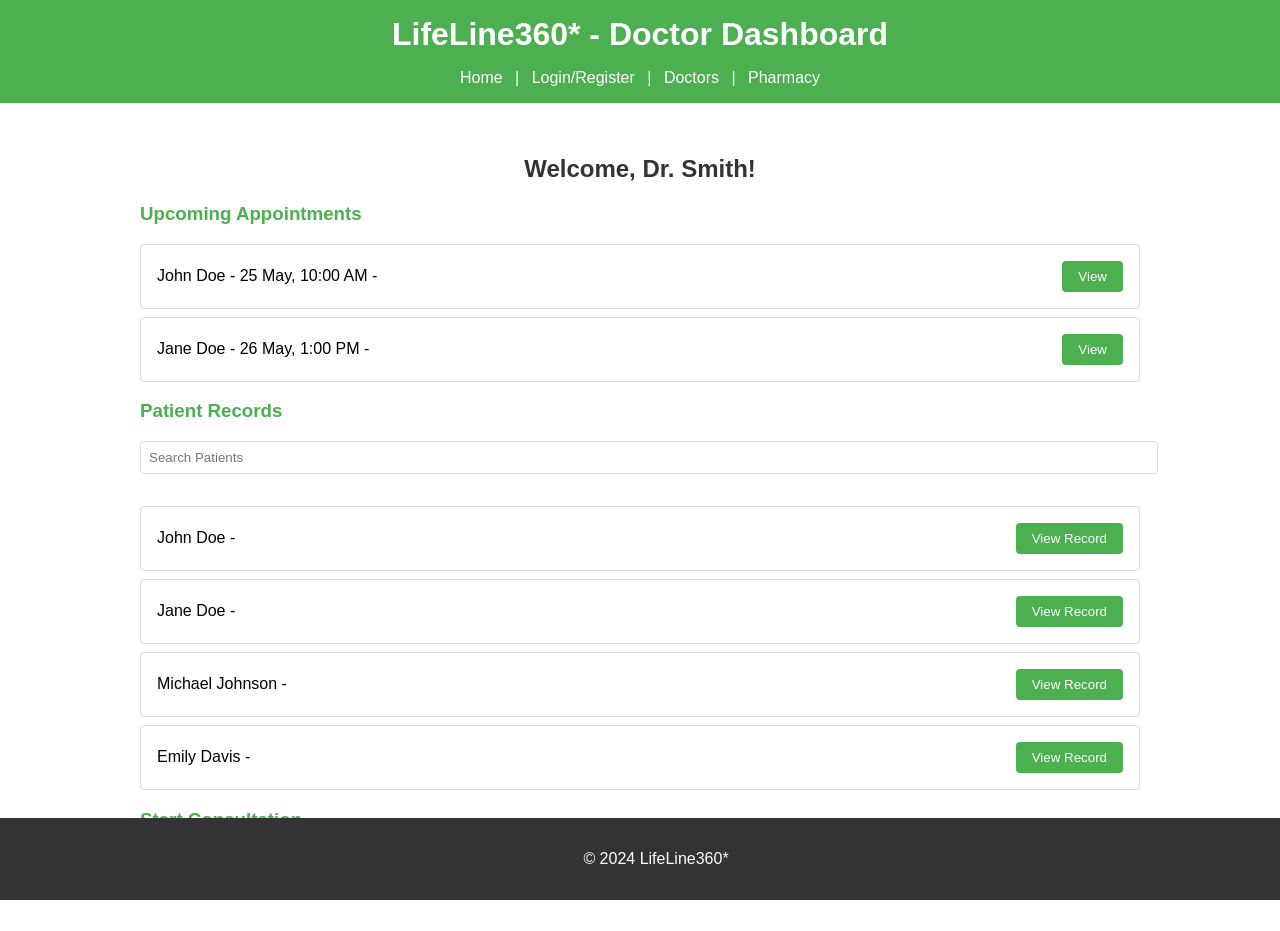
<file: doctor.html>
<!DOCTYPE html>
<html lang="en">
<head>
    <meta charset="UTF-8">
    <meta name="viewport" content="width=device-width, initial-scale=1.0">
    <title>LifeLine360* - Doctor Dashboard</title>
    <style>
        /* General Styles */
        body {
            font-family: Arial, sans-serif;
            margin: 0;
            padding: 0;
            background-color: #f4f4f4;
        }

        header {
            background-color: #4CAF50;
            color: white;
            padding: 1rem;
            text-align: center;
        }

        header h1 {
            margin: 0;
        }

        nav {
            margin-top: 1rem;
        }

        nav a {
            color: white;
            text-decoration: none;
            padding: 0.5rem;
        }

        nav a:hover {
            background-color: #333;
            border-radius: 4px;
        }

        main {
            padding: 2rem;
            background-color: white;
        }

        h2 {
            text-align: center;
            color: #333;
        }

        #doctor-dashboard {
            max-width: 1000px;
            margin: 0 auto;
        }

        h3 {
            color: #4CAF50;
        }

        ul {
            list-style: none;
            padding: 0;
        }

        ul li {
            background-color: #fff;
            padding: 1rem;
            margin: 0.5rem 0;
            border: 1px solid #ddd;
            border-radius: 4px;
            display: flex;
            justify-content: space-between;
            align-items: center;
        }

        ul li button {
            background-color: #4CAF50;
            color: white;
            padding: 0.5rem 1rem;
            border: none;
            border-radius: 4px;
            cursor: pointer;
        }

        ul li button:hover {
            background-color: #45a049;
        }

        /* Search Bar */
        input[type="text"] {
            width: 100%;
            padding: 0.5rem;
            margin-bottom: 1rem;
            border: 1px solid #ddd;
            border-radius: 4px;
        }

        /* Start Consultation Button */
        #start-consultation {
            background-color: #4CAF50;
            color: white;
            padding: 1rem 2rem;
            border: none;
            border-radius: 4px;
            font-size: 1rem;
            cursor: pointer;
        }

        #start-consultation:hover {
            background-color: #45a049;
        }

        /* Footer */
        footer {
            text-align: center;
            background-color: #333;
            color: white;
            padding: 1rem;
            position: fixed;
            width: 100%;
            bottom: 0;
        }
    </style>
</head>
<body>
    <header>
        <h1>LifeLine360* - Doctor Dashboard</h1>
        <nav>
            <a href="index.html">Home</a> | 
            <a href="login.html">Login/Register</a> |
            <a href="doctor.html">Doctors</a> |
            <a href="pharmacy.html">Pharmacy</a>
        </nav>
    </header>

    <main>
        <section id="doctor-dashboard">
            <h2>Welcome, Dr. Smith!</h2>

            <div id="appointments">
                <h3>Upcoming Appointments</h3>
                <ul>
                    <li>John Doe - 25 May, 10:00 AM - <button class="view-btn">View</button></li>
                    <li>Jane Doe - 26 May, 1:00 PM - <button class="view-btn">View</button></li>
                </ul>
            </div>

            <div id="patients">
                <h3>Patient Records</h3>
                <input type="text" id="patient-search" placeholder="Search Patients" onkeyup="searchPatients()">
                <ul id="patient-list">
                    <li>John Doe - <button class="view-btn">View Record</button></li>
                    <li>Jane Doe - <button class="view-btn">View Record</button></li>
                    <li>Michael Johnson - <button class="view-btn">View Record</button></li>
                    <li>Emily Davis - <button class="view-btn">View Record</button></li>
                </ul>
            </div>

            <div id="consultations">
                <h3>Start Consultation</h3>
                <button id="start-consultation">Begin New Consultation</button>
            </div>
        </section>
    </main>

    <footer>
        <p>&copy; 2024 LifeLine360*</p>
    </footer>

    <script>
        // Search Patients Functionality
        function searchPatients() {
            const searchInput = document.getElementById('patient-search').value.toLowerCase();
            const patientList = document.getElementById('patient-list');
            const patients = patientList.getElementsByTagName('li');

            for (let i = 0; i < patients.length; i++) {
                const patientName = patients[i].innerText.toLowerCase();
                if (patientName.includes(searchInput)) {
                    patients[i].style.display = "";
                } else {
                    patients[i].style.display = "none";
                }
            }
        }

        // View Record Button Click Action
        document.querySelectorAll('.view-btn').forEach(button => {
            button.addEventListener('click', (e) => {
                alert("Viewing patient record...");
            });
        });

        // Start New Consultation Button Click Action
        document.getElementById('start-consultation').addEventListener('click', () => {
            alert("Starting a new consultation...");
        });
    </script>
</body>
</html>
</file>
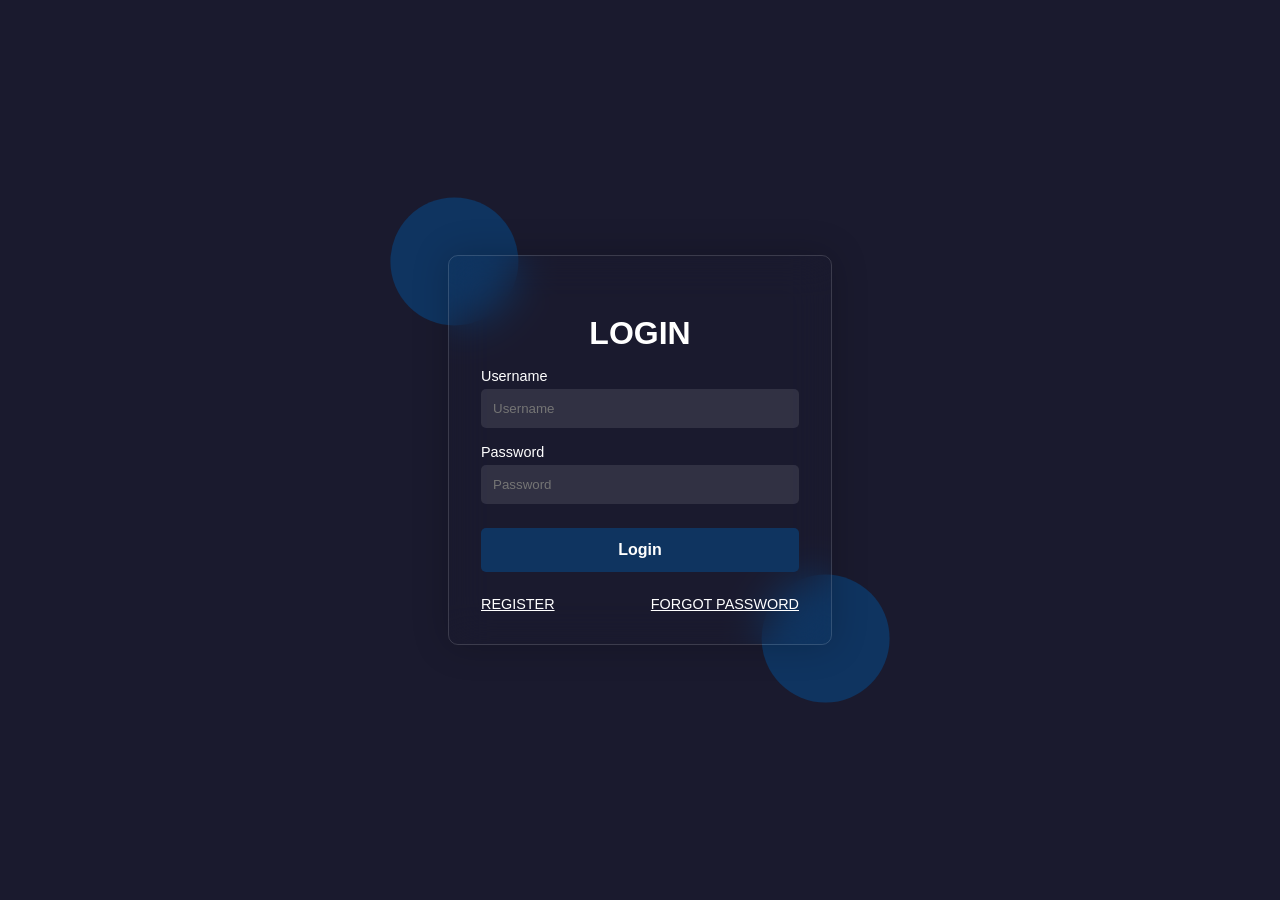
<file: login.html>
<!DOCTYPE html>
<html lang="en">
<head>
  <meta charset="UTF-8" />
  <meta name="viewport" content="width=device-width, initial-scale=1.0"/>
  <title>Login & Registration Portal</title>
  <style>
    :root {
      --background: #1a1a2e;
      --color: #ffffff;
      --primary-color: #0f3460;
    }

    * { box-sizing: border-box; }

    body {
      margin: 0;
      font-family: "Poppins", sans-serif;
      background: var(--background);
      color: var(--color);
    }

    .container {
      display: flex;
      justify-content: center;
      align-items: center;
      height: 100vh;
      padding: 1rem;
    }

    .login-container {
      position: relative;
      width: 100%;
      max-width: 24rem;
    }

    .form-container {
      border: 1px solid rgba(255, 255, 255, 0.15);
      box-shadow: 0 0 36px 1px rgba(0, 0, 0, 0.2);
      border-radius: 10px;
      backdrop-filter: blur(20px);
      padding: 2rem;
      z-index: 2;
      transition: all 0.3s ease;
    }

    form {
      display: none;
      opacity: 0;
      transition: opacity 0.4s ease;
    }

    form.active {
      display: block;
      opacity: 1;
    }

    label {
      font-size: 0.9rem;
      display: block;
      margin-top: 1rem;
    }

    input {
      width: 100%;
      padding: 12px;
      margin-top: 0.3rem;
      background: rgba(255, 255, 255, 0.1);
      border: none;
      border-radius: 5px;
      color: var(--color);
    }

    button {
      width: 100%;
      padding: 13px;
      background: var(--primary-color);
      color: var(--color);
      border: none;
      border-radius: 5px;
      cursor: pointer;
      font-weight: bold;
      font-size: 16px;
      margin-top: 1.5rem;
    }

    .register-forget {
      color: #ffffff;
      margin-top: 1.5rem;
      display: flex;
      justify-content: space-between;
      font-size: 0.9rem;
    }

    .register-forget a {
      color: #ffffff;
      text-decoration: underline;
      cursor: pointer;
    }

    .circle {
      width: 8rem;
      height: 8rem;
      background: var(--primary-color);
      border-radius: 50%;
      position: absolute;
      z-index: -1;
    }

    .circle-one { top: 0; left: 0; transform: translate(-45%, -45%); }
    .circle-two { bottom: 0; right: 0; transform: translate(45%, 45%); }

    .theme-btn-container {
      position: absolute;
      left: 0;
      bottom: 2rem;
    }

    .registration-options {
      display: none;
      flex-direction: column;
      gap: 0.5rem;
      margin-top: 1.5rem;
    }

    .registration-options button {
      padding: 10px;
      background: var(--primary-color);
      color: white;
      border: none;
      border-radius: 5px;
      cursor: pointer;
    }

    h1 {
      text-align: center;
      font-size: 2rem;
      margin-bottom: 1rem;
    }
  </style>
</head>
<body>

  <section class="container" role="main">
    <div class="login-container" aria-label="Login and Registration Section">
      <div class="circle circle-one"></div>

      <div class="form-container">
        <h1 id="form-title">LOGIN</h1>

        <!-- LOGIN FORM -->
        <form id="login-form" class="active">
          <label for="login-username">Username</label>
          <input type="text" id="login-username" placeholder="Username" required />

          <label for="login-password">Password</label>
          <input type="password" id="login-password" placeholder="Password" required />

          <button type="submit">Login</button>
        </form>

        <!-- REGISTRATION OPTIONS -->
        <div class="registration-options" id="registration-options">
          <button data-form="patient-form">Patient Registration</button>
          <button data-form="doctor-form">Doctor Registration</button>
          <button data-form="pharmacist-form">Pharmacist Registration</button>
          <button data-form="medical-form">Medical Registration</button>
          <button data-form="delivery-form">Deliveryman Registration</button>
        </div>

        <!-- Patient Form -->
        <form id="patient-form">
          <label for="patient-name">Full Name</label>
          <input type="text" id="patient-name" placeholder="Full Name" required />
          <label for="patient-email">Email</label>
          <input type="email" id="patient-email" placeholder="Email" required />
          <label for="patient-password">Password</label>
          <input type="password" id="patient-password" placeholder="Password" required />
          <button type="submit">Register as Patient</button>
        </form>

        <!-- Doctor Form -->
        <form id="doctor-form">
          <label for="doctor-name">Full Name</label>
          <input type="text" id="doctor-name" placeholder="Full Name" required />
          <label for="doctor-email">Email</label>
          <input type="email" id="doctor-email" placeholder="Email" required />
          <label for="doctor-license">License Number</label>
          <input type="text" id="doctor-license" placeholder="License Number" required />
          <label for="doctor-password">Password</label>
          <input type="password" id="doctor-password" placeholder="Password" required />
          <button type="submit">Register as Doctor</button>
        </form>

        <!-- Pharmacist Form -->
        <form id="pharmacist-form">
          <label for="pharmacist-name">Full Name</label>
          <input type="text" id="pharmacist-name" placeholder="Full Name" required />
          <label for="pharmacist-email">Email</label>
          <input type="email" id="pharmacist-email" placeholder="Email" required />
          <label for="pharmacist-id">Pharmacy ID</label>
          <input type="text" id="pharmacist-id" placeholder="Pharmacy ID" required />
          <label for="pharmacist-password">Password</label>
          <input type="password" id="pharmacist-password" placeholder="Password" required />
          <button type="submit">Register as Pharmacist</button>
        </form>

        <!-- Medical Form -->
        <form id="medical-form">
          <label for="medical-name">Full Name</label>
          <input type="text" id="medical-name" placeholder="Full Name" required />
          <label for="medical-email">Email</label>
          <input type="email" id="medical-email" placeholder="Email" required />
          <label for="medical-code">Hospital Code</label>
          <input type="text" id="medical-code" placeholder="Hospital Code" required />
          <label for="medical-password">Password</label>
          <input type="password" id="medical-password" placeholder="Password" required />
          <button type="submit">Register as Medical Staff</button>
        </form>

        <!-- Delivery Form -->
        <form id="delivery-form">
          <label for="delivery-name">Full Name</label>
          <input type="text" id="delivery-name" placeholder="Full Name" required />
          <label for="delivery-email">Email</label>
          <input type="email" id="delivery-email" placeholder="Email" required />
          <label for="delivery-id">Delivery ID</label>
          <input type="text" id="delivery-id" placeholder="Delivery ID" required />
          <label for="delivery-password">Password</label>
          <input type="password" id="delivery-password" placeholder="Password" required />
          <button type="submit">Register as Deliveryman</button>
        </form>

        <div class="register-forget">
          <a href="#" id="show-register">REGISTER</a>
          <a href="#">FORGOT PASSWORD</a>
        </div>
      </div>

      <div class="circle circle-two"></div>
    </div>
  </section>

  <script>
    const formTitle = document.getElementById("form-title");
    const loginForm = document.getElementById("login-form");
    const registerOptions = document.getElementById("registration-options");
    const showRegister = document.getElementById("show-register");
    const allForms = document.querySelectorAll("form");
    const roleButtons = document.querySelectorAll(".registration-options button");

    function hideAllForms() {
      allForms.forEach(form => form.classList.remove("active"));
    }

    // Show login by default
    loginForm.classList.add("active");

    showRegister.addEventListener("click", e => {
      e.preventDefault();
      hideAllForms();
      registerOptions.style.display = "flex";
      formTitle.textContent = "REGISTER";
    });

    roleButtons.forEach(button => {
      button.addEventListener("click", () => {
        const formId = button.getAttribute("data-form");
        const formToShow = document.getElementById(formId);
        hideAllForms();
        registerOptions.style.display = "none";
        formToShow.classList.add("active");
        formTitle.textContent = formToShow.querySelector("button").textContent;
      });
    });

    // Optional: handle submission (basic feedback)
    allForms.forEach(form => {
      form.addEventListener("submit", e => {
        e.preventDefault();
        const formData = new FormData(form);
        const data = Object.fromEntries(formData.entries());
        console.log("Form submitted:", data);
        alert("Form submitted successfully!");
        form.reset();
        hideAllForms();
        loginForm.classList.add("active");
        formTitle.textContent = "LOGIN";
      });
    });
  </script>
</body>
</html>
</file>
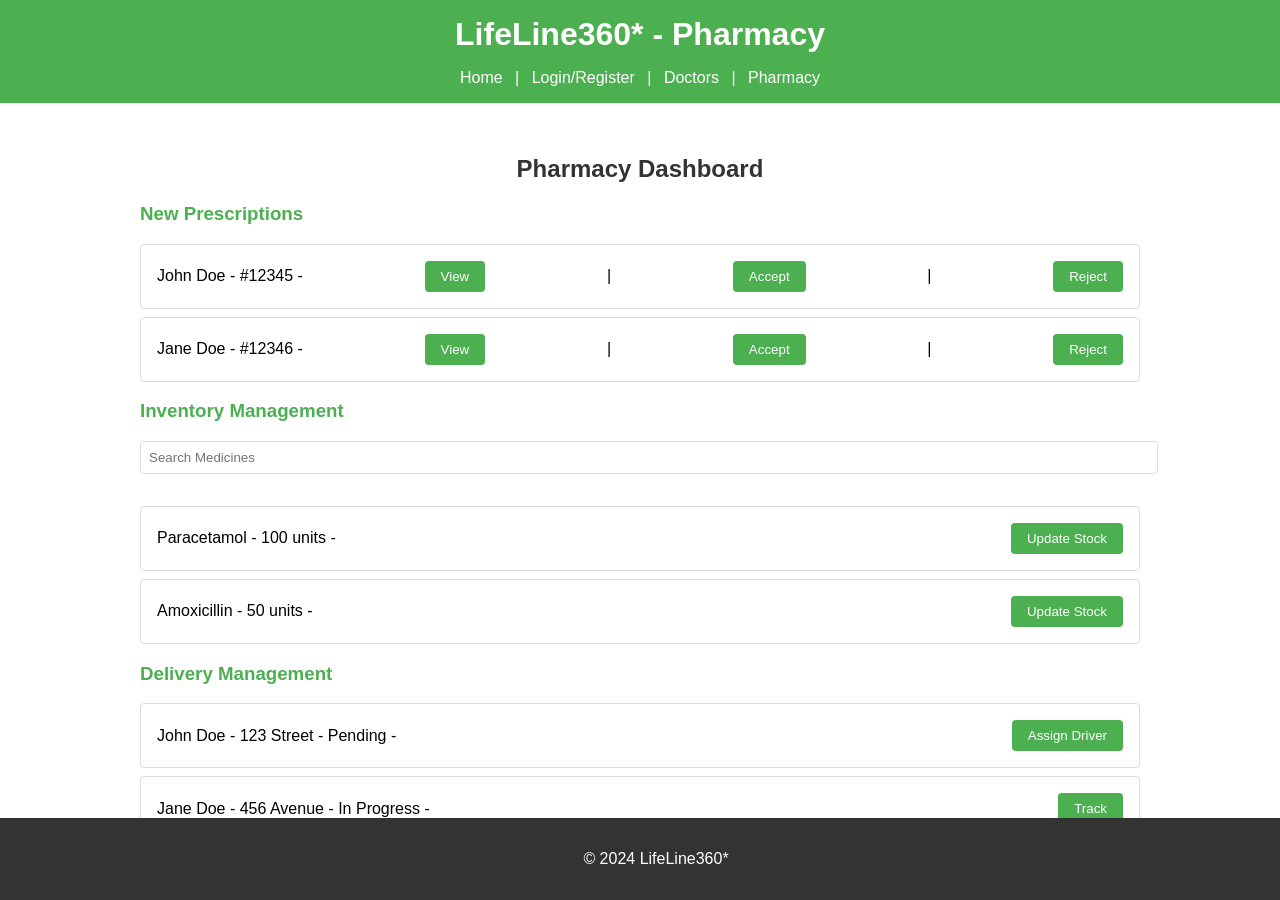
<file: pharmacy.html>
<!DOCTYPE html>
<html lang="en">
<head>
    <meta charset="UTF-8">
    <meta name="viewport" content="width=device-width, initial-scale=1.0">
    <title>LifeLine360* - Pharmacy</title>
    <style>
        /* General Styles */
        body {
            font-family: Arial, sans-serif;
            margin: 0;
            padding: 0;
            background-color: #f4f4f4;
        }

        header {
            background-color: #4CAF50;
            color: white;
            padding: 1rem;
            text-align: center;
        }

        header h1 {
            margin: 0;
        }

        nav {
            margin-top: 1rem;
        }

        nav a {
            color: white;
            text-decoration: none;
            padding: 0.5rem;
        }

        nav a:hover {
            background-color: #333;
            border-radius: 4px;
        }

        main {
            padding: 2rem;
            background-color: white;
        }

        h2 {
            text-align: center;
            color: #333;
        }

        #pharmacy {
            max-width: 1000px;
            margin: 0 auto;
        }

        h3 {
            color: #4CAF50;
        }

        ul {
            list-style: none;
            padding: 0;
        }

        ul li {
            background-color: #fff;
            padding: 1rem;
            margin: 0.5rem 0;
            border: 1px solid #ddd;
            border-radius: 4px;
            display: flex;
            justify-content: space-between;
            align-items: center;
        }

        ul li button {
            background-color: #4CAF50;
            color: white;
            padding: 0.5rem 1rem;
            border: none;
            border-radius: 4px;
            cursor: pointer;
        }

        ul li button:hover {
            background-color: #45a049;
        }

        /* Search Bar */
        input[type="text"] {
            width: 100%;
            padding: 0.5rem;
            margin-bottom: 1rem;
            border: 1px solid #ddd;
            border-radius: 4px;
        }

        /* Footer */
        footer {
            text-align: center;
            background-color: #333;
            color: white;
            padding: 1rem;
            position: fixed;
            width: 100%;
            bottom: 0;
        }
    </style>
</head>
<body>
    <header>
        <h1>LifeLine360* - Pharmacy</h1>
        <nav>
            <a href="index.html">Home</a> | 
            <a href="login.html">Login/Register</a> |
            <a href="doctor.html">Doctors</a> |
            <a href="pharmacy.html">Pharmacy</a>
        </nav>
    </header>

    <main>
        <section id="pharmacy">
            <h2>Pharmacy Dashboard</h2>

            <div id="prescriptions">
                <h3>New Prescriptions</h3>
                <ul>
                    <li>John Doe - #12345 - <button class="view-btn">View</button> | <button class="accept-btn">Accept</button> | <button class="reject-btn">Reject</button></li>
                    <li>Jane Doe - #12346 - <button class="view-btn">View</button> | <button class="accept-btn">Accept</button> | <button class="reject-btn">Reject</button></li>
                </ul>
            </div>

            <div id="inventory">
                <h3>Inventory Management</h3>
                <input type="text" id="medicine-search" placeholder="Search Medicines" onkeyup="searchMedicines()">
                <ul id="inventory-list">
                    <li>Paracetamol - 100 units - <button class="update-btn">Update Stock</button></li>
                    <li>Amoxicillin - 50 units - <button class="update-btn">Update Stock</button></li>
                </ul>
            </div>

            <div id="delivery">
                <h3>Delivery Management</h3>
                <ul>
                    <li>John Doe - 123 Street - Pending - <button class="assign-btn">Assign Driver</button></li>
                    <li>Jane Doe - 456 Avenue - In Progress - <button class="track-btn">Track</button></li>
                </ul>
            </div>
        </section>
    </main>

    <footer>
        <p>&copy; 2024 LifeLine360*</p>
    </footer>

    <script>
        // Prescription button actions
        document.querySelectorAll('.view-btn').forEach(button => {
            button.addEventListener('click', () => {
                alert("Viewing prescription details...");
            });
        });

        document.querySelectorAll('.accept-btn').forEach(button => {
            button.addEventListener('click', () => {
                alert("Prescription accepted.");
            });
        });

        document.querySelectorAll('.reject-btn').forEach(button => {
            button.addEventListener('click', () => {
                alert("Prescription rejected.");
            });
        });

        // Medicine Search Functionality
        function searchMedicines() {
            const searchInput = document.getElementById('medicine-search').value.toLowerCase();
            const inventoryList = document.getElementById('inventory-list');
            const medicines = inventoryList.getElementsByTagName('li');

            for (let i = 0; i < medicines.length; i++) {
                const medicineName = medicines[i].innerText.toLowerCase();
                if (medicineName.includes(searchInput)) {
                    medicines[i].style.display = "";
                } else {
                    medicines[i].style.display = "none";
                }
            }
        }

        // Stock Update Button
        document.querySelectorAll('.update-btn').forEach(button => {
            button.addEventListener('click', () => {
                alert("Updating stock...");
            });
        });

        // Delivery button actions
        document.querySelectorAll('.assign-btn').forEach(button => {
            button.addEventListener('click', () => {
                alert("Assigning driver to the delivery...");
            });
        });

        document.querySelectorAll('.track-btn').forEach(button => {
            button.addEventListener('click', () => {
                alert("Tracking the delivery...");
            });
        });
    </script>
</body>
</html>
</file>
